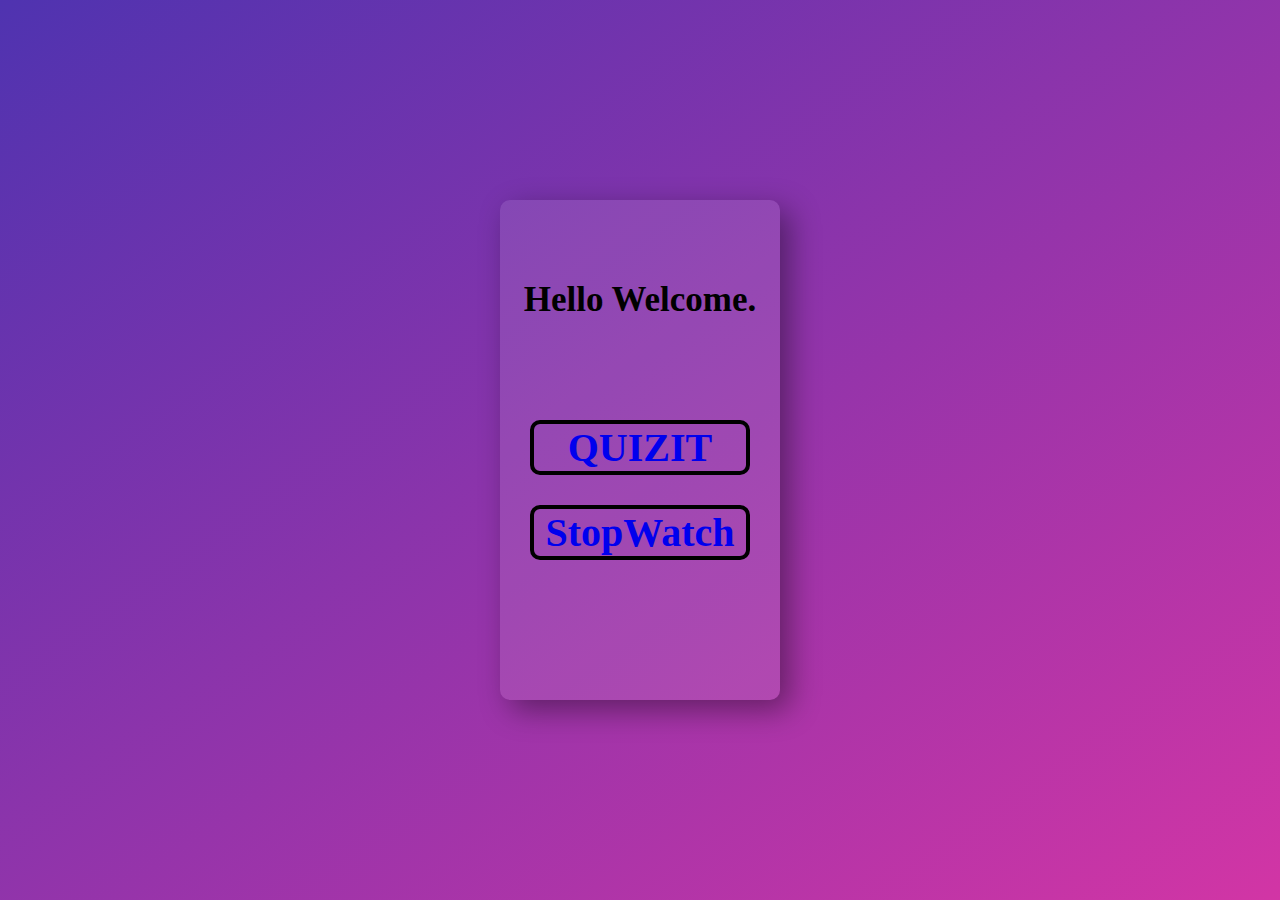
<file: index.html>
<!DOCTYPE html>
<html lang="en">
<head>
    <meta charset="UTF-8">
    <meta http-equiv="X-UA-Compatible" content="IE=edge">
    <meta name="viewport" content="width=device-width, initial-scale=1.0">
    <title>Welcome</title>
    <link rel="stylesheet" href="style.css">
</head>
<body>
    <div class="card">
        <h2>Hello Welcome.</h2>
        <!-- <p class="calculator"> click below to use calculator or stop Watch</p> -->
        <div class="calc_button"><a href="quiz.html">QUIZIT</a></div>
        <div class="calc_button1"><a href="stopwatch.html">StopWatch</a></div>
    </div>
    <!-- <div class="card">
        <h2>Welcome</h2>
        <p>click below to use Stop Watch</p>
        <div class="calc_button"><a href="#">Stop Watch</a></div>
        </div> -->
    
</body>
</html>
</file>
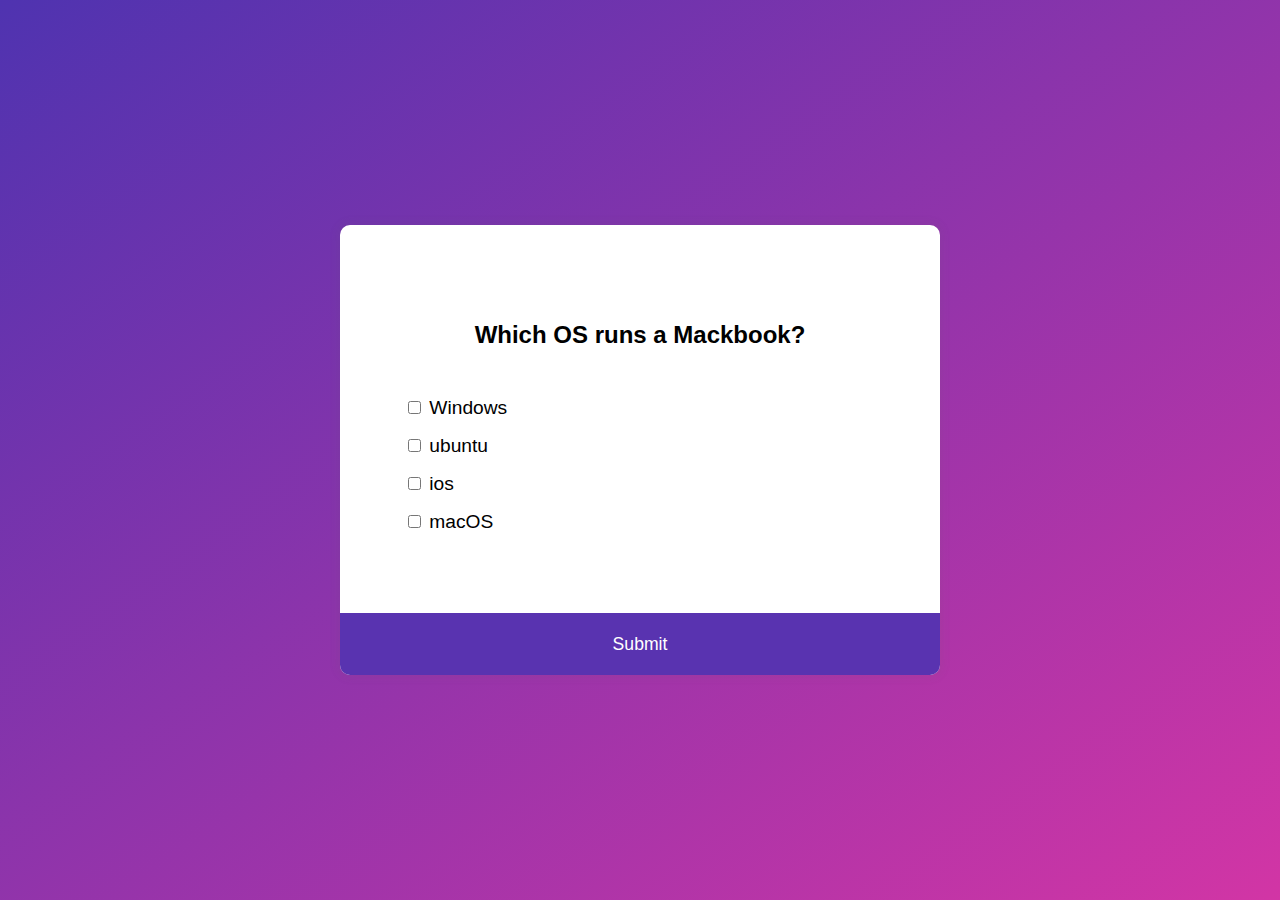
<file: quiz.html>
<!DOCTYPE html>
<html lang="en">
<head>
    <meta charset="UTF-8">
    <meta http-equiv="X-UA-Compatible" content="IE=edge">
    <meta name="viewport" content="width=device-width, initial-scale=1.0">
    <link rel="stylesheet" href="quiz.css">
    <title>Take a Quiz</title>
</head>
<body>
    <div class="quiz-container" id="quiz">
        <div class="quiz-header">
            <h2 id="question">Question Text</h2>
            <ul>
                <li>
                    <input type="checkbox" name="answer" id="a" class="answer">
                    <label for="a" id="a_text">Answer</label>
                </li>

                <li>
                    <input type="checkbox" name="answer" id="b" class="answer">
                    <label for="b" id="b_text">Answer</label>
                </li>

                <li>
                    <input type="checkbox" name="answer" id="c" class="answer">
                    <label for="c" id="c_text">Answer</label>
                </li>

                <li>
                    <input type="checkbox" name="answer" id="d" class="answer">
                    <label for="d" id="d_text">Answer</label>
                </li>

                
            </ul>
        </div>
        <button id="submit">Submit</button>
    </div>
    <script src="quiz.js"></script>
</body>
</html>
</file>
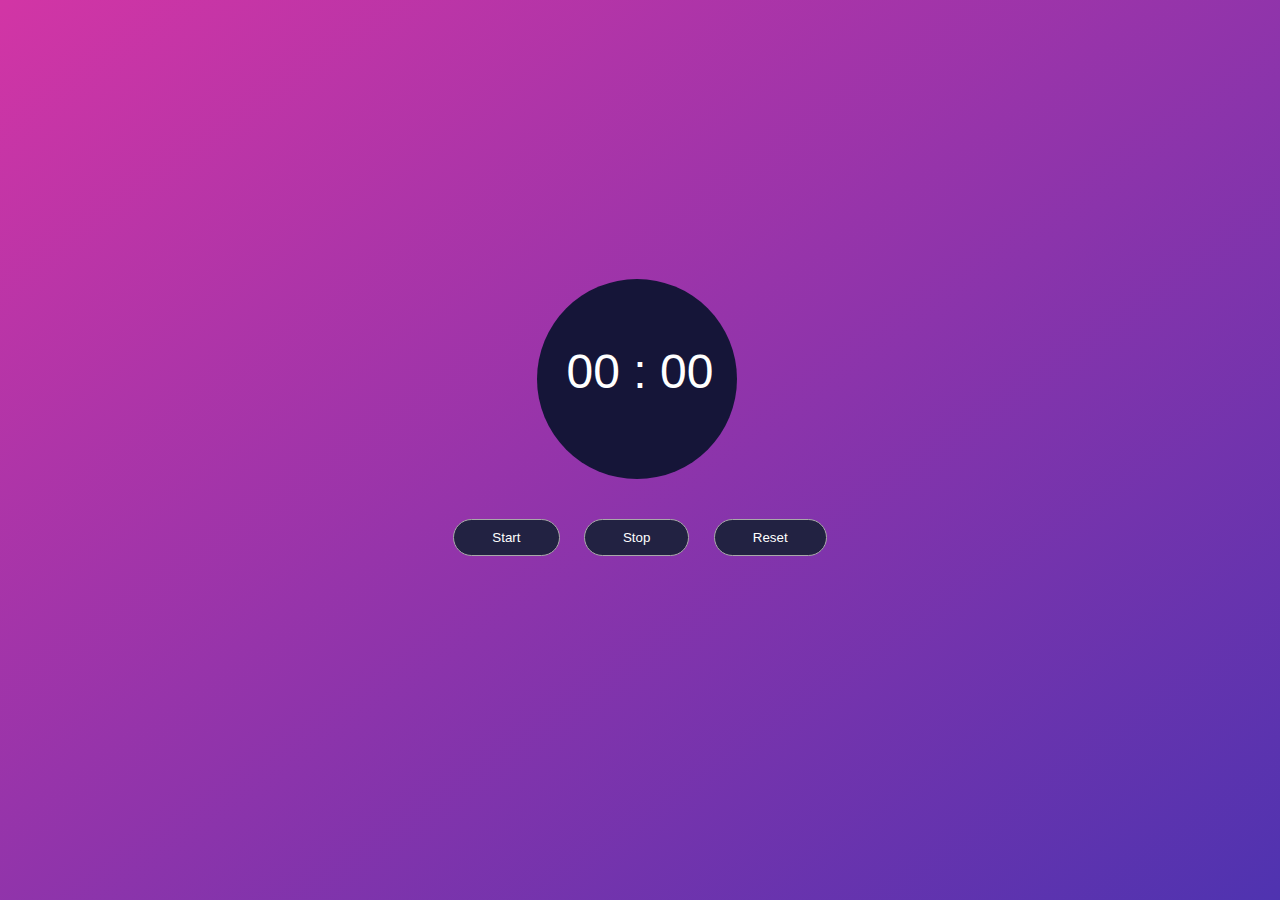
<file: stopwatch.html>
<!DOCTYPE html>
<html lang="en">
<head>
    <meta charset="UTF-8">
    <meta http-equiv="X-UA-Compatible" content="IE=edge">
    <meta name="viewport" content="width=device-width, initial-scale=1.0">
    <title>Stop Watch</title>
    <link rel="stylesheet" href="stopwatch.css">
</head>
<body>
    <div class="container">
        <div class="wrapper">
            <p>
                <span class="seconds">00</span> :
                <span class="tens">00</span>
            </p><br>
            <button class="btn-start">Start</button>
            <button class="btn-stop">Stop</button>
            <button class="btn-reset">Reset</button>
        </div>
    </div>

    <script src="stopwatch.js"></script>
</body>
</html>
</file>
<file: style.css>
*{
    margin: 0;
    padding: 0;
    outline: none;
    box-sizing: border-box;
    text-decoration: none;
    color: none;
}


body{
    background-image: linear-gradient(to bottom right, rgba(79,51,176,1), rgba(210,53,165));
    background-size: cover;
    height: 100vh;
    display: flex;
    justify-content: center;
    align-items: center;
}

.card{
    position: relative;
    margin: 10px;
    border-radius: 10px;
    /* border: 1px solid black; */
    background-color: rgba(255, 255, 255, 0.1);
    box-shadow: 10px 10px 30px rgba(0, 0, 0, 0.4);
    height: 500px;
    width: 280px;
}

.card h2{
    margin-top: 80px;
    /* padding: 20px; */
    font-size: 35px;
    font-weight: 600;
    margin-bottom: 40px;
    text-align: center;
    color: black;
}

.card p{
    font-size: 30px;
    color: black;
    text-align: center;
    padding: 10px;
    font-weight: 700;
}

.card .calc_button{
    margin-top: 100px;
    margin-left: 30px;
    margin-right: 30px;
    text-align: center;
    font-weight: 700;
    font-size: 40px;
    border: solid 4px black;
    border-radius: 10px;
    transition: ease 0.3s;
    /* background-color: rosybrown;
    border-radius: 30px; */
}
.card .calc_button:hover{
    transform: scale(1.1);
}

.card .calc_button1:hover{
    transform: scale(1.1);
}

.card .calc_button1{
    color: blanchedalmond;
    margin: 30px;
    text-align: center;
    font-weight: 700;
    font-size: 40px;
    border: solid 4px black;
    border-radius: 10px;
    transition: ease 0.3s;
    /* background-color: rosybrown;
    border-radius: 30px; */
}

/* .card p{
    color: white;
    text-align: center;
    padding: 10px;
    font-weight: 500;
} */
</file>
<file: quiz.css>
@import url('https://fonts.googleapis.com/css2?family=Poppins:wght@200;300;400;500&family=Quicksand:wght@300;400;500;600;700&display=swap');


*{
    box-sizing: border-box;
}
body{
    background-color: #b8c6bd;
    background-image: linear-gradient(to bottom right, rgba(79,51,176,1), rgba(210,53,165));
    font-family: 'poppin',sans-serif;
    display: flex;
    align-items: center;
    justify-content: center;
    height: 100vh;
    overflow: hidden;
    margin: 0;
}

.quiz-container{
    background-color: #ffff;
    border-radius: 10px;
    box-shadow: 0 0 10px 2px rgba(100, 100, 100, 0.1);
    width: 600px;
    overflow: hidden;
}

.quiz-header{
    padding: 4rem;
}

h2{
    padding: 2rem;
    text-align: center;
    margin: 0;
}

ul{
    list-style-type: none;
    padding: 0;
}

ul li{
    font-size: 1.2rem;
    margin: 1rem 0;
}

ul li label{
    cursor: pointer;
}

button{
    background-color: rgba(89,51,176,1);
    color: #fff;
    border: none;
    display: block;
    width: 100%;
    cursor: pointer;
    font-size: 1.1rem;
    font-family: inherit;
    padding: 1.3rem;
}

button:hover{
    background-color: rgba(210,53,165);
}

button:focus{
    outline: none;
    background-color:  rgba(79,51,176,1);
}
</file>
<file: stopwatch.css>
@import url('https://fonts.googleapis.com/css2?family=Poppins:wght@200;300;400;500&family=Quicksand:wght@300;400;500;600;700&display=swap');

*{
    margin: 0;
    padding: 0;
    font-family: 'poppin',sans-serif;
}

.container{
    background-image: linear-gradient(to top left, rgba(79,51,176,1), rgba(210,53,165));
    height: 100vh;
    width: 100%;
    text-align: center;
    position: absolute;
}

.wrapper{
    position: relative;
    top: 50%;
    left: 50%;
    transform: translate(-50%, -50%);
}

.wrapper p{
    position: relative;
    display: inline-block;
    color: #ffffff;
    z-index: 9999;
    font-size: 48px;
    margin-bottom: 120px;
}

.wrapper p::before{
    content:'';
    position: absolute;
    width: 200px;
    height: 200px;
    background-color: #151538;
    z-index: -1;
    border-radius: 50%;
    left: -20%;
    top: -118%;
    animation-name: glow;
    animation-duration: 3s;
    animation-iteration-count: infinite;
}

@keyframes glow {
    0%,100%{
        box-shadow: 0px 0px 32px -12px  rgba(246, 180, 0, .5);
    }
    50%{
        box-shadow: 0px 0px 32px 3px  rgba(246, 180, 0, .5);  
    }
}

button{
    background-color: #222242;
    padding: 10px 38px;
    border: 1px solid #a9a9a9;
    border-radius: 28px;
    color: #fff;
    transition: all .2s ease;
    outline: 0;
}

button:not(:last-child){
    margin-right: 20px;
}

button:hover,
button:focus{
    border-color: #f6b400;
    color: #f6b400;
    box-shadow: 0px 4px 27px -12px #f6b400;
}
</file>
